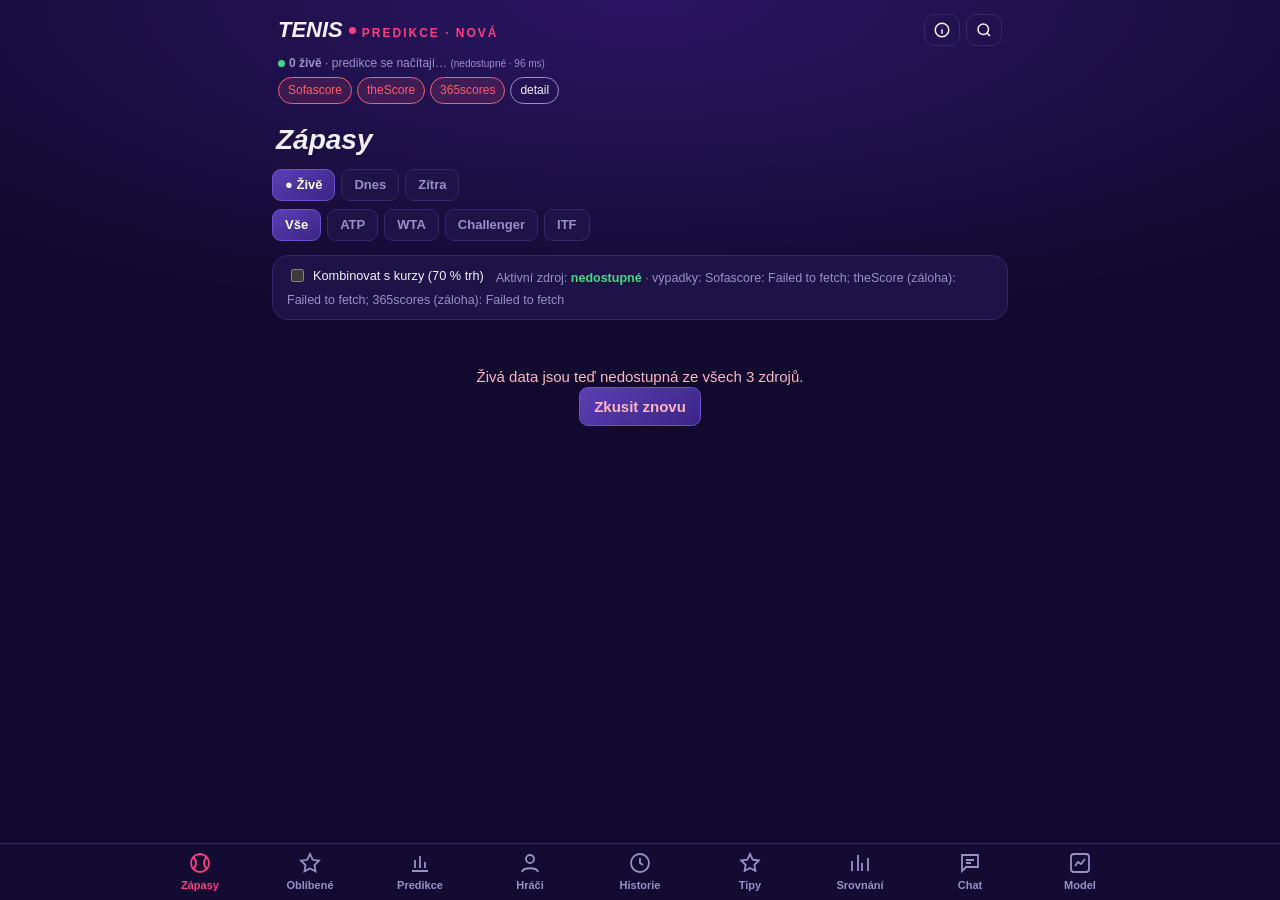
<file: web/index.html>
<!doctype html><html lang="cs"><head><meta charset="utf-8"><meta name="viewport" content="width=device-width,initial-scale=1,viewport-fit=cover">
<title>Tenis predikce · nová</title><meta name="theme-color" content="#120a2e"><link rel="manifest" href="manifest.json"><link rel="icon" href="icon.svg">
<link rel="preconnect" href="https://api.sofascore1.com" crossorigin><link rel="preconnect" href="https://api.thescore.com" crossorigin><link rel="preconnect" href="https://webws.365scores.com" crossorigin><link rel="dns-prefetch" href="https://api.sofascore1.com"><link rel="stylesheet" href="style.css"></head><body>
<header class="top"><div class="brand"><b>TENIS</b><span class="dot"></span><span class="sub">PREDIKCE · NOVÁ</span></div><button class="sbtn ibtn" data-v="model" aria-label="O modelu" title="Model"><svg viewBox="0 0 24 24" aria-hidden="true"><circle cx="12" cy="12" r="9"/><path d="M12 11v6M12 7.5v.5"/></svg></button><button class="sbtn" data-search="1" aria-label="Hledat (klávesa /)" title="Hledat (/)"><svg viewBox="0 0 24 24" aria-hidden="true"><circle cx="11" cy="11" r="7"/><path d="M20 20l-4-4"/></svg></button><div class="upd" id="upd" role="status" aria-live="polite"><span class="g"></span>Načítám data…</div></header>
<a class="skip" href="#view">Přeskočit na obsah</a><main id="view" tabindex="-1"></main>
<nav class="bottom" aria-label="Hlavní navigace">
 <button data-v="zapasy" class="on"><svg viewBox="0 0 24 24" aria-hidden="true"><circle cx="12" cy="12" r="9"/><path d="M5 6c4 3 4 9 0 12M19 6c-4 3-4 9 0 12"/></svg>Zápasy</button>
 <button data-v="oblibene"><svg viewBox="0 0 24 24" aria-hidden="true"><path d="M12 3l2.8 5.8 6.2.9-4.5 4.4 1 6.2L12 17.4 6.5 20.3l1-6.2L3 9.7l6.2-.9z"/></svg>Oblíbené</button>
 <button data-v="predikce"><svg viewBox="0 0 24 24" aria-hidden="true"><path d="M4 20h16M7 17V9M12 17V5M17 17v-6"/></svg>Predikce</button>
 <button data-v="hraci"><svg viewBox="0 0 24 24" aria-hidden="true"><circle cx="12" cy="8" r="4"/><path d="M4 21c1-5 15-5 16 0"/></svg>Hráči</button>
 <button data-v="historie"><svg viewBox="0 0 24 24" aria-hidden="true"><circle cx="12" cy="12" r="9"/><path d="M12 7v5l3 2"/></svg>Historie</button>
 <button data-v="tipy"><svg viewBox="0 0 24 24" aria-hidden="true"><path d="M12 3l2.7 5.6 6.1.9-4.4 4.3 1 6.1L12 17l-5.4 2.9 1-6.1-4.4-4.3 6.1-.9z"/></svg>Tipy</button>
 <button data-v="srovnani"><svg viewBox="0 0 24 24" aria-hidden="true"><path d="M4 20V10M10 20V4M14 20v-8M20 20V7"/></svg>Srovnání</button>
 <button data-v="chat"><svg viewBox="0 0 24 24" aria-hidden="true"><path d="M4 4h16v12H8l-4 4z"/><path d="M8 9h8M8 12h5"/></svg>Chat</button>
 <button data-v="model"><svg viewBox="0 0 24 24" aria-hidden="true"><rect x="3" y="3" width="18" height="18" rx="3"/><path d="M7 15l3-4 3 2 4-5"/></svg>Model</button>
</nav>
<script src="model.js"></script><script src="live.js"></script><script src="app.js"></script></body></html>
</file>
<file: web/style.css>
:root{--bg:#120a2e;--bg2:#1a1040;--card:#1d1347;--card2:#24185a;--line:#33276e;--txt:#f3f0ff;--mut:#9a90c9;--pink:#ff3d7f;--vio:#8f7cff;--grn:#3ddc84;--blue:#5b8cff;--hi:linear-gradient(145deg,#5a3fb5,#3a2585)}
*{box-sizing:border-box}html,body{margin:0;min-height:100vh;background:radial-gradient(120% 60% at 50% 0,#2a1663 0,var(--bg) 60%) fixed;color:var(--txt);font:15px/1.4 -apple-system,BlinkMacSystemFont,"Segoe UI",Roboto,sans-serif;color-scheme:dark}
button,input,select{font:inherit;color:inherit}
.top{padding:calc(env(safe-area-inset-top) + 14px) 18px 4px;max-width:760px;margin:auto}.brand b{font-style:italic;font-weight:900;font-size:22px}
.brand .dot{display:inline-block;width:7px;height:7px;border-radius:50%;background:var(--pink);margin:0 6px 3px}.brand .sub{color:var(--pink);font-weight:700;font-size:12px;letter-spacing:2px}
.upd{color:var(--mut);font-size:12px;margin-top:3px}.g{display:inline-block;width:7px;height:7px;border-radius:50%;background:var(--grn);margin-right:4px}
main{padding:0 0 92px;max-width:760px;margin:auto}h1{font-style:italic;font-weight:900;font-size:28px;margin:12px 16px 6px}
.card{margin:10px 12px;background:var(--card);border:1px solid var(--line);border-radius:16px;padding:14px;overflow:hidden}.card.hi{background:var(--hi);border-color:#6b51cf}
.card h3{margin:0 0 10px;font-size:13px;letter-spacing:1.5px;text-transform:uppercase;color:var(--mut)}.card.hi h3{color:#d9d0ff}
.filters{display:flex;gap:8px;padding:6px 12px;flex-wrap:wrap}.sel{flex:1;min-width:140px;background:var(--card);border:1px solid var(--line);border-radius:12px;padding:6px 10px}
.sel label{display:block;font-size:10px;letter-spacing:1.5px;color:var(--mut);font-weight:700;text-transform:uppercase}
.sel select,.sel input{width:100%;background:none;border:0;color:var(--txt);font-size:15px;padding:3px 0;outline:none;-webkit-appearance:none}.sel select option{background:var(--bg2)}
.seg{display:flex;gap:6px;padding:4px 12px;overflow-x:auto;scrollbar-width:none}.seg button{background:var(--card);border:1px solid var(--line);border-radius:9px;padding:6px 12px;color:var(--mut);font-weight:700;font-size:13px;white-space:nowrap;cursor:pointer}
.seg button.on{background:var(--hi);color:#fff;border-color:#6b51cf}
.prob{display:flex;align-items:center;gap:10px}.prob .pl{flex:1;font-weight:700;overflow:hidden;text-overflow:ellipsis;white-space:nowrap}.prob .pl.r{text-align:right}
.pct{font-weight:900;font-size:30px}.pct.a{color:var(--pink)}.pct.b{color:var(--vio)}.pct small{font-size:15px}
.split{display:flex;height:10px;border-radius:6px;overflow:hidden;margin:10px 0 4px;background:var(--vio)}.split i{background:var(--pink);display:block}
.mini{display:flex;align-items:center;gap:8px;font-size:12px;color:var(--mut)}.mini .t{flex:1;height:5px;border-radius:3px;background:var(--vio);overflow:hidden}.mini .t i{display:block;height:100%;background:var(--pink)}.mini b{color:var(--txt);font-weight:900;min-width:34px}
table{width:100%;border-collapse:collapse;font-size:13.5px}td,th{padding:6px 4px;border-bottom:1px solid var(--line);text-align:left}th{color:var(--mut);font-size:11px;letter-spacing:1px;text-transform:uppercase;font-weight:700}tr:last-child td{border-bottom:0}
.num{font-weight:900}.W{color:var(--grn);font-weight:900}.L{color:var(--pink);font-weight:900}.mut,small{color:var(--mut)}
.badge{display:inline-block;font-size:11px;font-weight:800;padding:3px 8px;border-radius:8px;background:var(--card2);color:var(--mut);margin-right:4px}
.badge.atp{background:#2b4aa0;color:#dbe5ff}.badge.wta{background:#8a2d6a;color:#ffd9ef}.badge.itf{background:#6a5520;color:#ffeab0}.badge.ch{background:#5b2c8f;color:#eadbff}
.badge.live{background:#173a35;color:var(--grn)}.badge.val{background:#173a35;color:var(--grn);border:1px solid var(--grn)}
.grp{margin:10px 12px;background:var(--card);border:1px solid var(--line);border-radius:16px;overflow:hidden}
.ghead{display:flex;justify-content:space-between;align-items:center;padding:9px 14px;background:var(--card2);font-weight:700;font-size:13px}
.m{padding:11px 14px;border-top:1px solid var(--line);cursor:pointer}.m:first-of-type{border-top:0}.m:hover{background:#ffffff06}
.row{display:flex;align-items:center;gap:8px}.nm{flex:1;white-space:nowrap;overflow:hidden;text-overflow:ellipsis}.nm.w{font-weight:800}
.sc{display:flex;gap:3px}.sc span{min-width:20px;text-align:center;font-weight:800;color:var(--mut)}.sc span.cur{color:var(--grn);background:#173a35;border-radius:5px}.sc span.pt{color:#ffd36b}
.srv{width:8px;height:8px;border-radius:50%;background:#ffd36b;display:inline-block;visibility:hidden}.srv.on{visibility:visible}
.star{background:none;border:0;font-size:18px;color:var(--mut);cursor:pointer;padding:0 4px}.star.on{color:#ffc84a}
.odds{display:flex;gap:6px;align-items:center;margin-top:6px;font-size:12px;color:var(--mut)}.ob{background:#14102f;border:1px solid var(--line);border-radius:8px;padding:3px 10px;font-weight:800;color:var(--txt)}.ob.val{border-color:var(--grn);color:var(--grn)}
.grid{display:grid;grid-template-columns:repeat(2,1fr);gap:8px}.kpi{background:var(--card2);border:1px solid var(--line);border-radius:12px;padding:10px}.kpi b{display:block;font-size:22px;font-weight:900}.kpi small{font-size:11px;letter-spacing:1px;text-transform:uppercase}
.empty{color:var(--mut);text-align:center;padding:36px 20px}.btn{background:var(--hi);border:1px solid #6b51cf;border-radius:9px;padding:8px 14px;font-weight:800;cursor:pointer}
.chat{display:flex;flex-direction:column;gap:8px}.msg{padding:9px 12px;border-radius:14px;max-width:85%;white-space:pre-wrap}.msg.u{align-self:flex-end;background:var(--hi)}.msg.b{background:var(--card2);border:1px solid var(--line)}
.chatin{display:flex;gap:8px;padding:0 12px}.chatin input{flex:1;background:var(--card);border:1px solid var(--line);border-radius:12px;padding:10px;color:var(--txt)}
nav.bottom{position:fixed;bottom:0;left:0;right:0;display:flex;justify-content:center;background:#140c33ee;backdrop-filter:blur(10px);border-top:1px solid var(--line);padding:6px 0 calc(env(safe-area-inset-bottom) + 6px);z-index:5}
nav.bottom button{flex:1;max-width:110px;background:none;border:0;color:var(--mut);font-size:11px;font-weight:600;display:flex;flex-direction:column;align-items:center;gap:3px;cursor:pointer}
nav.bottom svg{width:24px;height:24px;fill:none;stroke:currentColor;stroke-width:1.8}nav.bottom button.on{color:var(--pink)}
.cal{display:flex;align-items:flex-end;gap:4px;height:120px;border-bottom:1px solid var(--line)}.cal div{flex:1;position:relative;height:100%}.cal i,.cal u{position:absolute;bottom:0;left:15%;width:35%;background:var(--vio);border-radius:4px 4px 0 0}.cal u{left:50%;background:var(--pink);text-decoration:none}
@media(min-width:800px){.grid{grid-template-columns:repeat(4,1fr)}}

/* --- polish --- */
.sbtn{background:none;border:1px solid var(--line);border-radius:10px;color:var(--txt);width:36px;height:32px;display:grid;place-items:center;cursor:pointer;margin-left:auto;margin-right:8px}
.sbtn svg{width:18px;height:18px;fill:none;stroke:currentColor;stroke-width:2}
.skip{position:absolute;left:-999px;top:0}.skip:focus{left:8px;z-index:9;background:var(--hi);padding:6px 10px;border-radius:8px}
:focus-visible{outline:2px solid var(--pink);outline-offset:2px;border-radius:6px}
.m{transition:background .2s}.m.open{border-color:#6b51cf}
.skel{height:12px;border-radius:6px;margin:8px 0;background:linear-gradient(90deg,#ffffff10 25%,#ffffff22 50%,#ffffff10 75%);background-size:200% 100%;animation:sh 1.2s infinite linear}
.skel-card{pointer-events:none}@keyframes sh{to{background-position:-200% 0}}
.empty.err{color:#ffb4c0}.empty.sm{padding:14px}
.spark{width:64px;height:18px;margin-left:8px;vertical-align:middle}.spark path{fill:none;stroke:var(--pink);stroke-width:1.6}
.chart{margin:4px 0}.chart svg{width:100%;height:150px;display:block;background:#ffffff06;border-radius:10px}
.chart .ln{fill:none;stroke:var(--pink);stroke-width:2;vector-effect:non-scaling-stroke}.chart .area{fill:#ff4fa31a}.chart .mid{stroke:#ffffff30;stroke-dasharray:4 4;vector-effect:non-scaling-stroke}
.chart .sl{stroke:#ffffff25;vector-effect:non-scaling-stroke}.chart .st{fill:var(--mut);font-size:10px}.chart circle.break{fill:#ffd166}.chart circle.set{fill:#7cf2b0}
.chart figcaption{display:flex;justify-content:space-between;font-size:11px;color:var(--mut);margin-top:4px}
.tl{margin-top:10px;display:flex;flex-direction:column;gap:6px}.tlr{display:flex;flex-wrap:wrap;gap:4px;align-items:center}.tlr>b{width:22px;color:var(--mut);font-size:12px}
.gm{font-size:12px;padding:3px 6px;border-radius:7px;background:#ffffff0d;border:1px solid var(--line);display:inline-flex;align-items:center;gap:4px;font-variant-numeric:tabular-nums}
.gm.h{border-color:#8f7bff66}.gm.a{border-color:#ff4fa366}.gm.cur{border-style:dashed}.gm.brk{background:#ffd16622}.gm em,.bk{color:#ffd166;font-style:normal;font-weight:800}
.gm i{width:6px;height:6px;border-radius:50%;background:transparent}.gm i.sh{background:#8f7bff}.gm i.sa{background:#ff4fa3}
.stt{width:100%}.stt td{text-align:center;font-variant-numeric:tabular-nums}.stt td:first-child,.stt td:last-child{width:22%}.stt .lead{font-weight:800;color:var(--txt)}
.sbar{display:flex;height:4px;border-radius:3px;overflow:hidden;background:#ffffff10;margin-top:3px}.sbar i{background:#8f7bff}.sbar u{background:#ff4fa3;margin-left:auto}
.vs{display:flex;align-items:center;gap:10px;justify-content:center;margin:12px 0 4px;flex-wrap:wrap}.vs span{color:var(--mut)}
.ph{width:44px;height:44px;border-radius:50%;object-fit:cover;background:#ffffff14;border:1px solid var(--line)}.ph.i{display:grid;place-items:center;font-weight:800}
.fl{margin-right:5px}.btn.on{background:#1e6b4a;border-color:#2fbf7f}
@media (prefers-reduced-motion:reduce){*{animation:none!important;transition:none!important}}

.tog{display:inline-flex;gap:6px;align-items:center;margin-right:12px;font-size:.85rem;cursor:pointer}
.calwrap{display:grid;grid-template-columns:repeat(auto-fit,minmax(240px,1fr));gap:12px;margin:10px 0}
.cal{margin:0}.cal svg{width:100%;height:auto;background:rgba(255,255,255,.03);border-radius:10px}.cal circle{fill:var(--pink);opacity:.85}
.cal .g{stroke:rgba(255,255,255,.25);stroke-dasharray:4 4;fill:none}.cal .ln,.cal .la,.cal .lb{fill:none;stroke-width:2.5}.cal .ln{stroke:var(--grn)}.cal .la{stroke:var(--pink)}.cal .lb{stroke:var(--vio)}
.cal figcaption{font-size:.75rem;opacity:.75;margin-top:4px}.a{color:var(--pink)}.b{color:var(--vio)}
.cbar{display:grid;grid-template-columns:56px 1fr 56px;gap:8px;align-items:center;margin:8px 0}.cbar small{grid-column:1/-1;text-align:center;opacity:.7;margin-top:-6px;order:-1}
.cbar span:last-of-type{text-align:right}.cb{display:flex;height:10px;border-radius:6px;overflow:hidden;background:rgba(255,255,255,.06)}.cb .a{background:var(--pink)}.cb .b{background:var(--vio)}
.cleg{display:flex;justify-content:space-between;font-weight:600}.srow{margin:6px 0 12px}
nav.bottom{justify-content:flex-start;overflow-x:auto;scrollbar-width:none}nav.bottom button{min-width:62px;flex-shrink:0}@media(min-width:900px){nav.bottom{justify-content:center}}
.gm{margin-top:6px;font-size:.82rem;padding:5px 9px;border-radius:8px;background:rgba(255,255,255,.05)}.gm.bp{background:rgba(255,60,120,.18);border:1px solid var(--pink)}.gm.tb{background:rgba(140,110,255,.15)}.bpb{background:var(--pink);color:#fff;margin-left:4px}.gmd .gm{font-size:.95rem}
.gm{display:block!important}.gm small{display:inline}.gmd .gm br+small{display:block;margin-top:4px}

.chips{display:flex;flex-wrap:wrap;gap:5px;margin-top:5px}.chip{font:600 11px/1 inherit;font-family:inherit;padding:4px 9px;border-radius:999px;border:1px solid;background:transparent;cursor:default}button.chip{cursor:pointer}.c-green{color:var(--grn);border-color:var(--grn);background:color-mix(in srgb,var(--grn) 14%,transparent)}.c-yellow{color:#f5c542;border-color:#f5c542;background:#f5c54222}.c-red{color:#ff5d6c;border-color:#ff5d6c;background:#ff5d6c22}.c-grey{color:#7d7896;border-color:#7d7896}.c-det{color:var(--txt);border-color:var(--mut)}.srcdet{margin-top:6px;display:grid;gap:4px;font-size:11px}.srcdet .chip{padding:2px 7px}.srcl{color:var(--mut)}
.ibar{display:grid;grid-template-columns:118px 1fr 48px;align-items:center;gap:8px;font-size:12px;margin:5px 0}.ibar span{color:var(--mut);white-space:nowrap;overflow:hidden;text-overflow:ellipsis}.ibar i{display:block;height:9px;border-radius:5px;background:linear-gradient(90deg,var(--vio),var(--pink))}.ibar b{text-align:right;font-variant-numeric:tabular-nums}
.ibtn{margin-right:4px}.ibtn+.sbtn{margin-left:0}
.top{display:flex;flex-wrap:wrap;align-items:center;gap:6px}.top .brand{flex:1;min-width:0}.top .upd{flex-basis:100%}.top .sbtn{margin:0}
</file>
